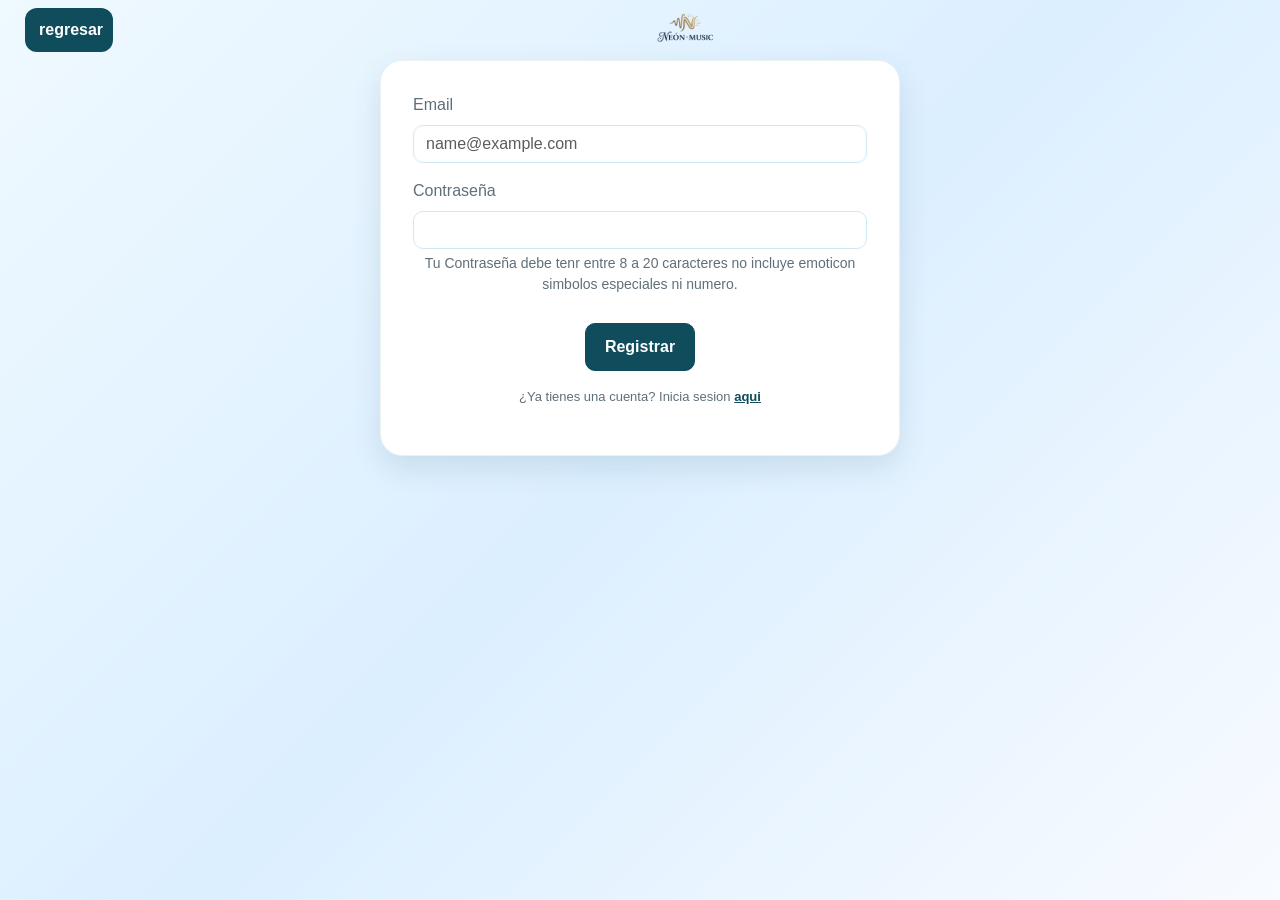
<file: login-in.html>
<!doctype html>
<html lang="en">
  <head>
    <meta charset="utf-8">
    <meta name="viewport" content="width=device-width, initial-scale=1">
    <title>Bootstrap demo</title>
    <link href="https://cdn.jsdelivr.net/npm/bootstrap@5.3.8/dist/css/bootstrap.min.css" rel="stylesheet" integrity="sha384-sRIl4kxILFvY47J16cr9ZwB07vP4J8+LH7qKQnuqkuIAvNWLzeN8tE5YBujZqJLB" crossorigin="anonymous">
    <link rel="stylesheet" href="css/sign.css">
  </head>
  <body>
    <script src="https://cdn.jsdelivr.net/npm/bootstrap@5.3.8/dist/js/bootstrap.bundle.min.js" integrity="sha384-FKyoEForCGlyvwx9Hj09JcYn3nv7wiPVlz7YYwJrWVcXK/BmnVDxM+D2scQbITxI" crossorigin="anonymous"></script>
<div class="container-fluid fixed-top">
    <div class="container-fluid d-flex align-items-center justify-content-center">
      <div class="container nav-item bg" style="width: 88px; color: gainsboro;">
        <a href="index.html" class="text-center nav-link active  text-decoration-none text-center">regresar</a>
      </div>
    <hr>
    <div class="container-fluid container">
    <div class="container d-flex align-items-center justify-content-center">
    <img src="img/logo.png" class="logo img-fluid" alt="">
    </div>
    </div>
  </div>
<div class="container card-box">
  <div class="mb-3">
  <label for="exampleFormControlInput1" class="form-label text-center">Email</label>
  <input type="email" class="form-control" id="exampleFormControlInput1" placeholder="name@example.com">
</div>
<label for="inputPassword5" class="form-label text-center">Contraseña</label>
<input type="password" id="inputPassword5" class="form-control" aria-describedby="passwordHelpBlock">
<div id="passwordHelpBlock" class="form-text text-center">
      Tu Contraseña debe tenr entre 8 a 20 caracteres no incluye emoticon simbolos especiales ni numero.
</div>
<br>
<div class="container form-text text-center ">
  <button type="button" class="btn btn-primary">Registrar</button>
</div>
<p class="text-center mt-3 parrafo lead ">
  ¿Ya tienes una cuenta?
    Inicia sesion 
    <a href="sign-in.html" class="link">aqui</a>
</p>
</div>
</body>
</html>
</file>
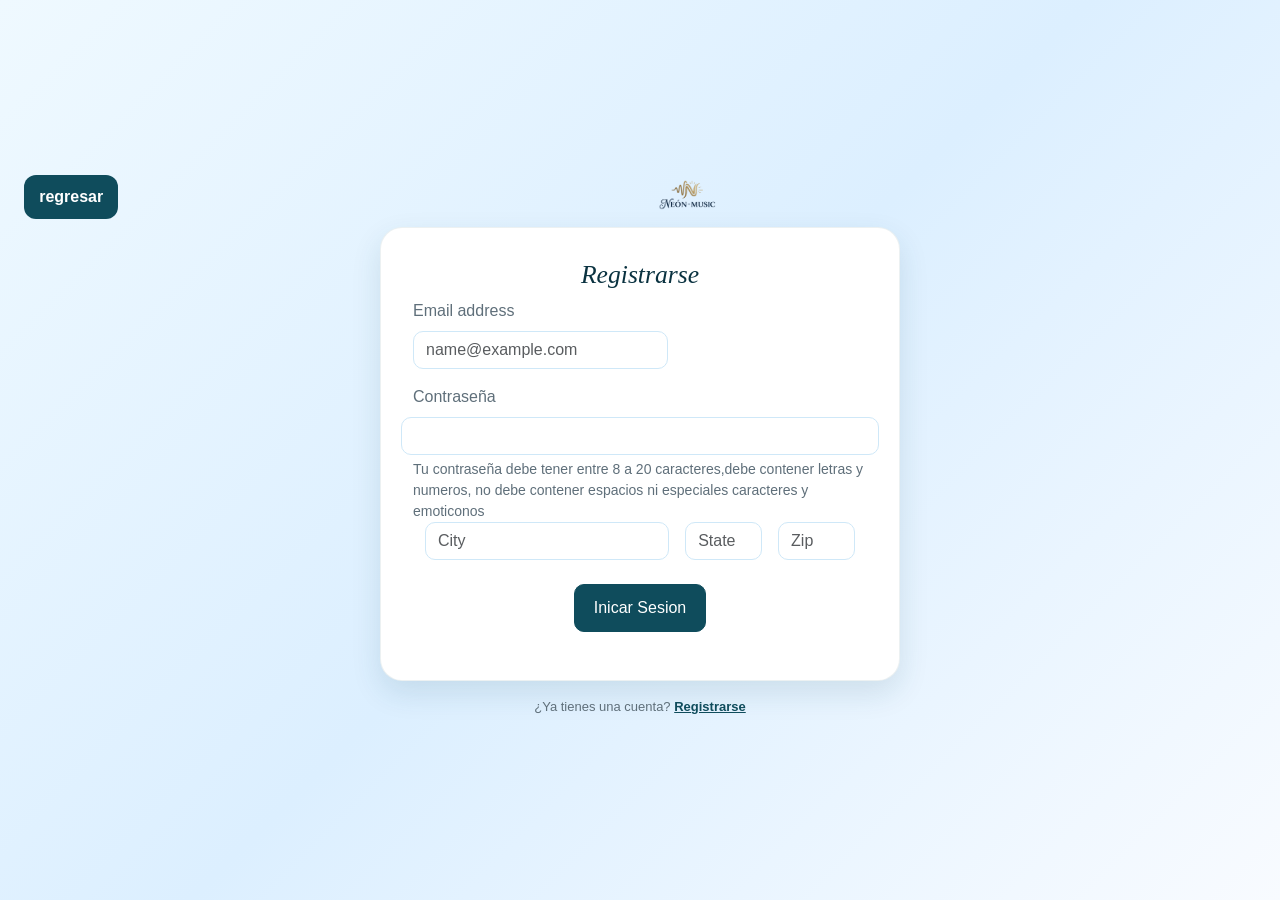
<file: login.html>
<!doctype html>
<html lang="en">
  <head>
    <meta charset="utf-8">
    <meta name="viewport" content="width=device-width, initial-scale=1">
    <title>Bootstrap demo</title>
    <link href="https://cdn.jsdelivr.net/npm/bootstrap@5.3.8/dist/css/bootstrap.min.css" rel="stylesheet" integrity="sha384-sRIl4kxILFvY47J16cr9ZwB07vP4J8+LH7qKQnuqkuIAvNWLzeN8tE5YBujZqJLB" crossorigin="anonymous">
    <link rel="stylesheet" href="css/log-in.css">
  </head>
  <body>
    <script src="https://cdn.jsdelivr.net/npm/bootstrap@5.3.8/dist/js/bootstrap.bundle.min.js" integrity="sha384-FKyoEForCGlyvwx9Hj09JcYn3nv7wiPVlz7YYwJrWVcXK/BmnVDxM+D2scQbITxI" crossorigin="anonymous"></script>
<div class="container-fluid">
    <div class="container-fluid d-flex align-items-center justify-content-center">
      <div class="container nav-item bg" style="width: 100px; color: gainsboro;">
        <a href="index.html" class="text-center nav-link active  text-decoration-none text-center">regresar</a>
      </div>
    <hr>
    <div class="container-fluid container">
    <div class="container d-flex align-items-center justify-content-center">
    <img src="img/logo.png" class="logo img-fluid" alt="">
    </div>
    </div>
  </div>
<div class="container card-box">
      <h3 class="text-center clasic-text">Registrarse</h3>
<div class="row">
  <div class="mb-3 col-sm-7">
  <label for="exampleFormControlInput1" class="form-label">Email address</label>
  <input type="email" class="form-control" id="exampleFormControlInput1" placeholder="name@example.com">
</div>
</div>
<div class="row">
<label for="inputPassword5" class="form-label">Contraseña</label>
<input type="password" id="inputPassword5" class="form-control" aria-describedby="passwordHelpBlock">
<div id="passwordHelpBlock" class="form-text">
  Tu contraseña debe tener entre 8 a 20 caracteres,debe contener letras y numeros, no debe contener espacios ni especiales caracteres y emoticonos 
</div>
</div>
<div class="container">
  <div class="row g-3">
  <div class="col-sm-7">
    <input type="text" class="form-control" placeholder="City" aria-label="City">
  </div>
  <div class="col-sm">
    <input type="text" class="form-control" placeholder="State" aria-label="State">
  </div>
  <div class="col-sm">
    <input type="text" class="form-control" placeholder="Zip" aria-label="Zip">
  </div>
</div>
<br>
<div class="text-center mb-3">
    <button type="button" class="btn btn-primary">Inicar Sesion</button>
  </div>
</div>
</div>

<p class="text-center mt-3 parrafo lead ">
  ¿Ya tienes una cuenta?
    <a href="sign.html" class="link">Registrarse</a>
</p>
  </body>
</html>
</file>
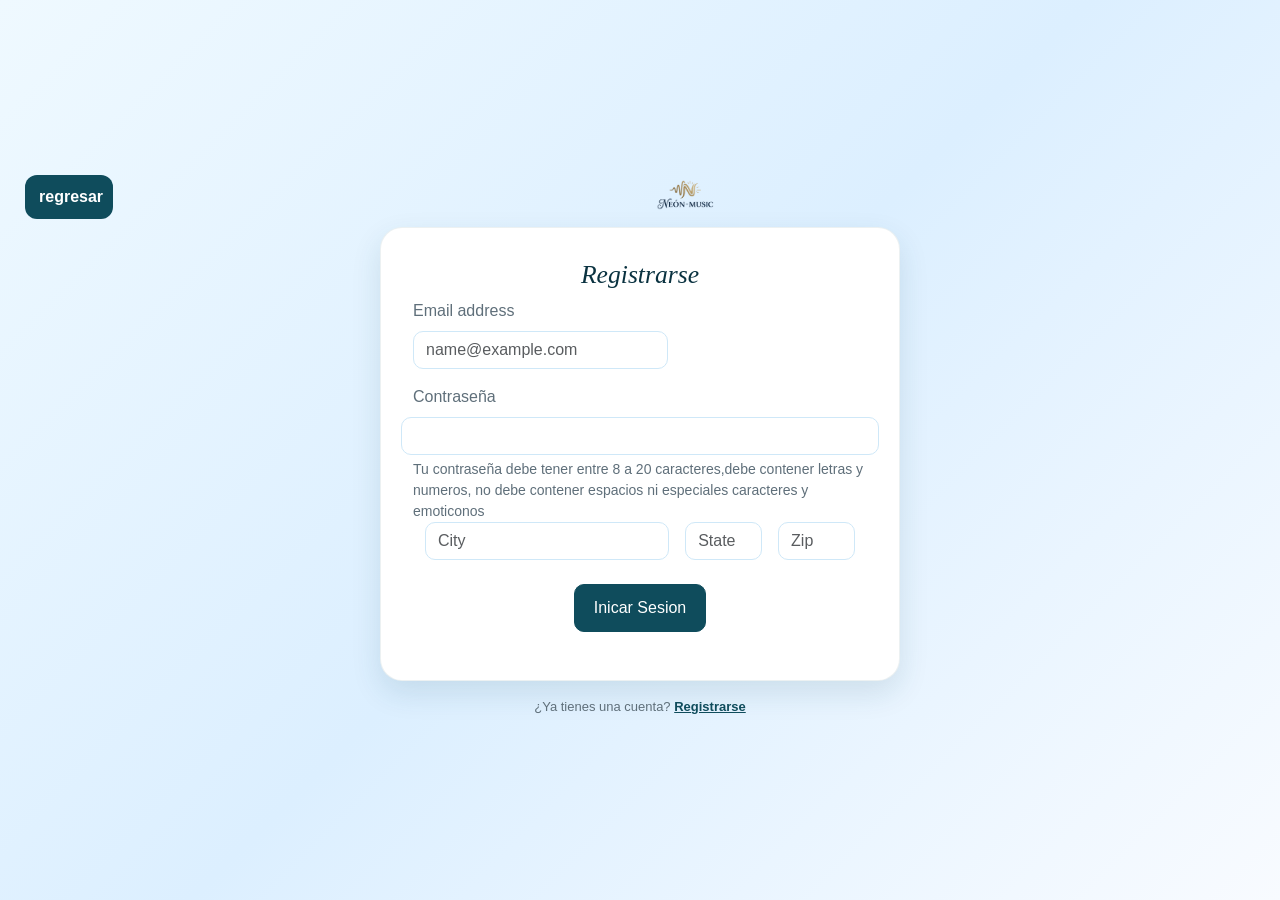
<file: sign-in.html>
<!doctype html>
<html lang="en">
  <head>
    <meta charset="utf-8">
    <meta name="viewport" content="width=device-width, initial-scale=1">
    <title>Bootstrap demo</title>
    <link href="https://cdn.jsdelivr.net/npm/bootstrap@5.3.8/dist/css/bootstrap.min.css" rel="stylesheet" integrity="sha384-sRIl4kxILFvY47J16cr9ZwB07vP4J8+LH7qKQnuqkuIAvNWLzeN8tE5YBujZqJLB" crossorigin="anonymous">
    <link rel="stylesheet" href="css/log-in.css">
  </head>
  <body>
    <script src="https://cdn.jsdelivr.net/npm/bootstrap@5.3.8/dist/js/bootstrap.bundle.min.js" integrity="sha384-FKyoEForCGlyvwx9Hj09JcYn3nv7wiPVlz7YYwJrWVcXK/BmnVDxM+D2scQbITxI" crossorigin="anonymous"></script>
<div class="container-fluid">
    <div class="container-fluid d-flex align-items-center justify-content-center">
      <div class="container nav-item bg" style="width: 88px; color: gainsboro;">
        <a href="index.html" class="text-center nav-link active  text-decoration-none text-center">regresar</a>
      </div>
    <hr>
    <div class="container-fluid container">
    <div class="container d-flex align-items-center justify-content-center">
    <img src="img/logo.png" class="logo img-fluid" alt="">
    </div>
    </div>
  </div>
<div class="container card-box">
      <h3 class="text-center clasic-text">Registrarse</h3>
<div class="row">
  <div class="mb-3 col-sm-7">
  <label for="exampleFormControlInput1" class="form-label">Email address</label>
  <input type="email" class="form-control" id="exampleFormControlInput1" placeholder="name@example.com">
</div>
</div>
<div class="row">
<label for="inputPassword5" class="form-label">Contraseña</label>
<input type="password" id="inputPassword5" class="form-control" aria-describedby="passwordHelpBlock">
<div id="passwordHelpBlock" class="form-text">
  Tu contraseña debe tener entre 8 a 20 caracteres,debe contener letras y numeros, no debe contener espacios ni especiales caracteres y emoticonos 
</div>
</div>
<div class="container">
  <div class="row g-3">
  <div class="col-sm-7">
    <input type="text" class="form-control" placeholder="City" aria-label="City">
  </div>
  <div class="col-sm">
    <input type="text" class="form-control" placeholder="State" aria-label="State">
  </div>
  <div class="col-sm">
    <input type="text" class="form-control" placeholder="Zip" aria-label="Zip">
  </div>
</div>
<br>
<div class="text-center mb-3">
    <button type="button" class="btn btn-primary">Inicar Sesion</button>
  </div>
</div>
</div>

<p class="text-center mt-3 parrafo lead ">
  ¿Ya tienes una cuenta?
    <a href="login-in.html" class="link">Registrarse</a>
</p>
  </body>
</html>
</file>
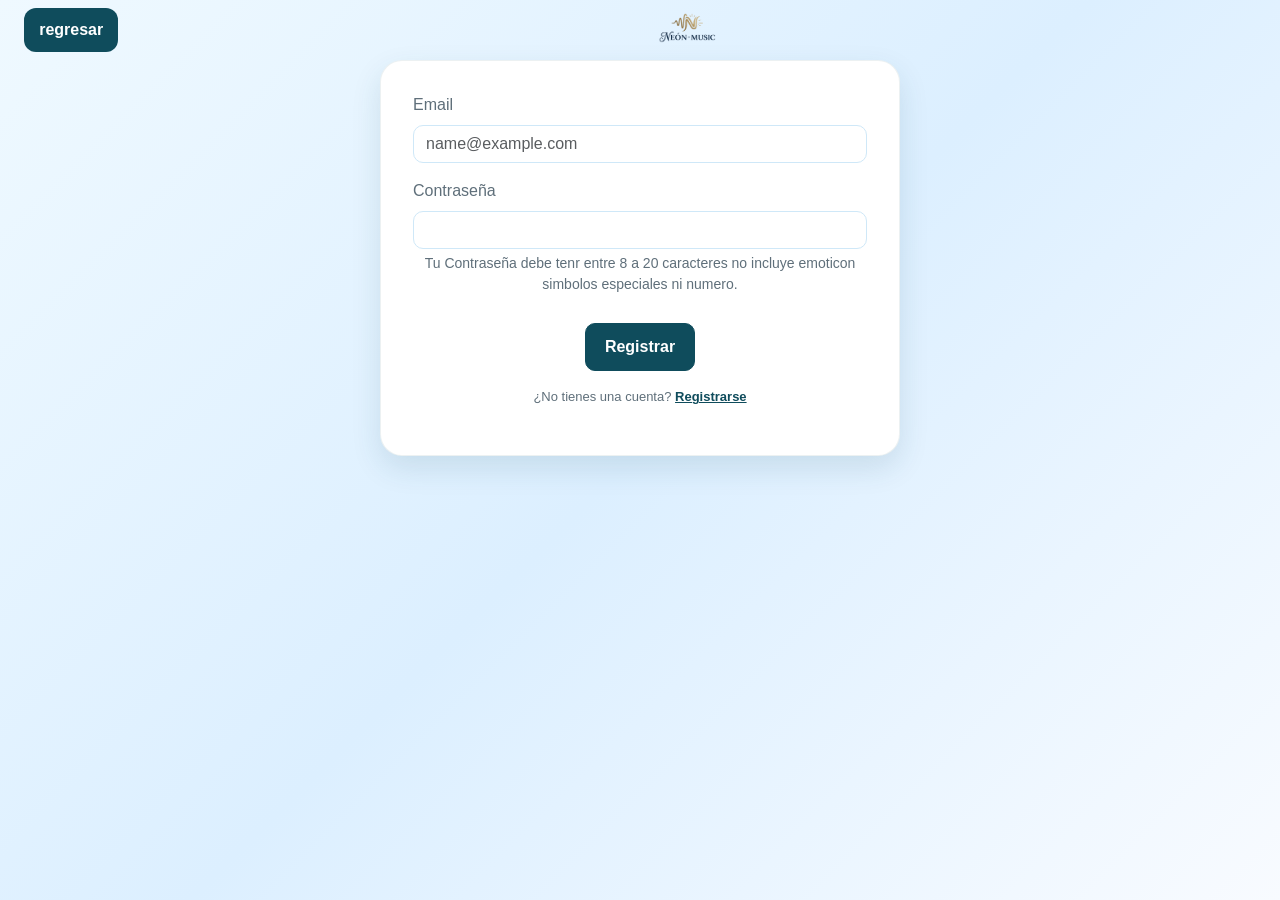
<file: sign.html>
<!doctype html>
<html lang="en">
  <head>
    <meta charset="utf-8">
    <meta name="viewport" content="width=device-width, initial-scale=1">
    <title>Bootstrap demo</title>
    <link href="https://cdn.jsdelivr.net/npm/bootstrap@5.3.8/dist/css/bootstrap.min.css" rel="stylesheet" integrity="sha384-sRIl4kxILFvY47J16cr9ZwB07vP4J8+LH7qKQnuqkuIAvNWLzeN8tE5YBujZqJLB" crossorigin="anonymous">
    <link rel="stylesheet" href="css/sign.css">
  </head>
  <body>
    <script src="https://cdn.jsdelivr.net/npm/bootstrap@5.3.8/dist/js/bootstrap.bundle.min.js" integrity="sha384-FKyoEForCGlyvwx9Hj09JcYn3nv7wiPVlz7YYwJrWVcXK/BmnVDxM+D2scQbITxI" crossorigin="anonymous"></script>
<div class="container-fluid fixed-top">
    <div class="container-fluid d-flex align-items-center justify-content-center">
      <div class="container nav-item bg" style="width: 100px; color: gainsboro;">
        <a href="index.html" class="text-center nav-link active  text-decoration-none text-center">regresar</a>
      </div>
    <hr>
    <div class="container-fluid container">
    <div class="container d-flex align-items-center justify-content-center">
    <img src="img/logo.png" class="logo img-fluid" alt="">
    </div>
    </div>
  </div>
<div class="container card-box">
  <div class="mb-3">
  <label for="exampleFormControlInput1" class="form-label text-center">Email</label>
  <input type="email" class="form-control" id="exampleFormControlInput1" placeholder="name@example.com">
</div>
<label for="inputPassword5" class="form-label text-center">Contraseña</label>
<input type="password" id="inputPassword5" class="form-control" aria-describedby="passwordHelpBlock">
<div id="passwordHelpBlock" class="form-text text-center">
      Tu Contraseña debe tenr entre 8 a 20 caracteres no incluye emoticon simbolos especiales ni numero.
</div>
<br>
<div class="container form-text text-center ">
  <button type="button" class="btn btn-primary">Registrar</button>
</div>
<p class="text-center mt-3 parrafo lead ">
  ¿No tienes una cuenta?
    <a href="login.html" class="link">Registrarse</a>
</p>
</div>
</body>
</html>
</file>
<file: css/sign.css>
:root {
    --primary: #0f4c5c;
    --primary-dark: #0a3240;
    --secondary: #8fd3ff;
    --soft: #f4fbff;
    --surface: #ffffff;
    --text: #1f2b34;
    --muted: #5f6f7a;
    --border: #cfe8f8;
}

body {
    min-height: 100vh;
    margin: 0;
    display: flex;
    justify-content: center;
    align-items: center;
    background: linear-gradient(135deg, #eff9ff 0%, #dcefff 50%, #f8fbff 100%);
    color: var(--text);
    font-family: 'Oxygen', sans-serif;
}

.card-box {
    width: min(100%, 520px);
    padding: 32px;
    border-radius: 22px;
    background: var(--surface);
    box-shadow: 0 12px 30px rgba(15, 76, 92, 0.12);
    border: 1px solid rgba(15, 76, 92, 0.08);
}


.link{
    color: black;
    text-shadow: 50px;
     text-decoration: none;
}


.parrafo{
    font-family: 'oxygen' 'sans';
    font-size: small;
    text-shadow: 15px;
}

.container-fluid {
    background: transparent;
}

.logo {
    width: 110px;
    height: auto;
}

.center {
    display: flex;
    justify-content: center;
    align-items: center;
}

.bg {
    background-color: var(--primary);
    text-align: center;
    border-radius: 12px;
    padding: 10px 14px;
}

.bg a {
    color: #ffffff;
    text-decoration: none;
    font-weight: 600;
}

.form-control {
    border: 1px solid var(--border);
    border-radius: 10px;
}

.form-control:focus {
    border-color: var(--primary);
    box-shadow: 0 0 0 0.2rem rgba(15, 76, 92, 0.15);
}

.btn-primary {
    background-color: var(--primary);
    border-color: var(--primary);
    border-radius: 10px;
    padding: 0.7rem 1.2rem;
    font-weight: 600;
}

.btn-primary:hover {
    background-color: var(--primary-dark);
    border-color: var(--primary-dark);
}

.link {
    color: var(--primary);
    text-decoration: underline;
    font-weight: 600;
}

.link:hover {
    color: var(--primary-dark);
}

.parrafo,
.form-text,
label {
    color: var(--muted);
}

.clasic-text {
    font-family: 'antiqua book', 'new times', serif;
    font-size: 1.6rem;
    color: var(--primary-dark);
}

.lato {
    font-family: 'Lato', sans-serif;
}
</file>
<file: css/log-in.css>
:root {
    --primary: #0f4c5c;
    --primary-dark: #0a3240;
    --secondary: #8fd3ff;
    --soft: #f4fbff;
    --surface: #ffffff;
    --text: #1f2b34;
    --muted: #5f6f7a;
    --border: #cfe8f8;
}

body {
    min-height: 100vh;
    margin: 0;
    display: flex;
    justify-content: center;
    align-items: center;
    background: linear-gradient(135deg, #eff9ff 0%, #dcefff 50%, #f8fbff 100%);
    color: var(--text);
    font-family: 'Oxygen', sans-serif;
}

.card-box {
    width: min(100%, 520px);
    padding: 32px;
    border-radius: 22px;
    background: var(--surface);
    box-shadow: 0 12px 30px rgba(15, 76, 92, 0.12);
    border: 1px solid rgba(15, 76, 92, 0.08);
}

.lato{
    font-family: 'lato';
    text-shadow: 30px;
    font-style: italic;
}

.clasic-text{
    font-family: 'antiqua book' 'new times';
    font-size: medium;
    text-shadow: 25px;
    font-style: italic;
}

.parrafo{
    font-family: 'oxygen' 'sans';
    font-size: small;
    text-shadow: 15px;
}

.container-fluid {
    background: transparent;
}

.logo {
    width: 110px;
    height: auto;
}

.center {
    display: flex;
    justify-content: center;
    align-items: center;
}

.bg {
    background-color: var(--primary);
    text-align: center;
    border-radius: 12px;
    padding: 10px 14px;
}

.bg a {
    color: #ffffff;
    text-decoration: none;
    font-weight: 600;
}

.form-control {
    border: 1px solid var(--border);
    border-radius: 10px;
}

.form-control:focus {
    border-color: var(--primary);
    box-shadow: 0 0 0 0.2rem rgba(15, 76, 92, 0.15);
}

.btn-primary {
    background-color: var(--primary);
    border-color: var(--primary);
    border-radius: 10px;
    padding: 0.7rem 1.2rem;
    font-weight: 200px;
}

.btn-primary:hover {
    background-color: var(--primary-dark);
    border-color: var(--primary-dark);
}

.link {
    color: var(--primary);
    text-decoration: underline;
    font-weight: 600;
}

.link:hover {
    color: var(--primary-dark);
}

.parrafo,
.form-text,
label {
    color: var(--muted);
}

.clasic-text {
    font-family: 'antiqua book', 'new times', serif;
    font-size: 1.6rem;
    color: var(--primary-dark);
}

.lato {
    font-family: 'Lato', sans-serif;
}
</file>
